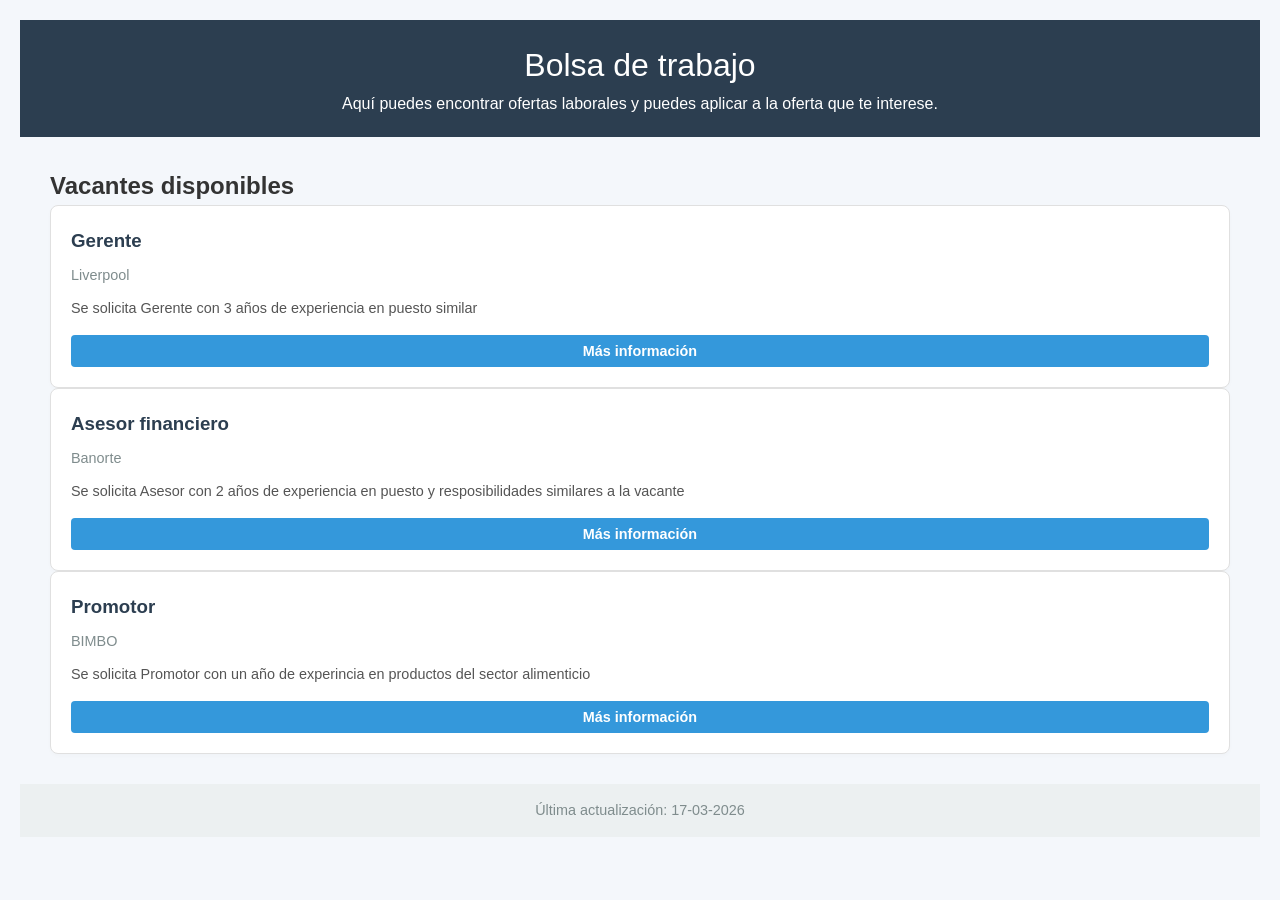
<file: index.html>
<!DOCTYPE html>
<html lang="en">
<head>
    <meta charset="UTF-8">
    <meta name="viewport" content="width=device-width, initial-scale=1.0">
    <title>Bolsa de trabajo</title>
    <link rel="stylesheet" href="css/styles.css">
</head>
<body>
    <header>
        <h1>Bolsa de trabajo</h1>
        <p>Aquí puedes encontrar ofertas laborales y puedes aplicar a la oferta que te interese.</p>
    </header>
    <nav>
        
    </nav>
    <main>
        <section class="vacancies-section">
            <h2>Vacantes disponibles</h2>
            <div class="vacancies-card">
                <h3>Gerente</h3>
                <div class="company">Liverpool</div>
                <div class="description">Se solicita Gerente con 3 años de experiencia en puesto similar</div>
                <a href="vacantes/gerente.html" >
                    <button class="btn-apply">Más información</button>
                </a>
            </div>

            <div class="vacancies-card">
                <h3>Asesor financiero</h3>
                <div class="company">Banorte</div>
                <div class="description">Se solicita Asesor con 2 años de experiencia en puesto y resposibilidades similares a la vacante</div>
                <button onclick="window.location.href='vacantes/asesor.html'" class="btn-apply">Más información</button>
            </div>

            <div class="vacancies-card">
                <h3>Promotor</h3>
                <div class="company">BIMBO</div>
                <div class="description">Se solicita Promotor con un año de experincia en productos del sector alimenticio</div>
                <button onclick="promotor()" class="btn-apply">Más información</button>
            </div>

            

        </section>
    </main>
    <footer>
        Última actualización: 17-03-2026
    </footer>
    <script src="js/funtions.js"></script>
</body>
</html>
</file>
<file: css/styles.css>
* {
    box-sizing: border-box;
    margin: 0;
    padding: 0;
}

body {
    font-family: 'Segoe UI', Tahoma, Geneva, Verdana, sans-serif;
    background-color: #f4f7fb;
    color: #333;
    line-height: 1.6;
    padding: 20px;
}

header {
    background-color: #2c3e50;
    color: white;
    padding: 20px 30px;
    text-align: center;
}

header h1 {
    font-weight: 400;
    font-size: 2rem;
}
main{
    display: flex;
    flex-wrap: wrap;
    padding: 30px;
    gap: 30px
}
footer{
    background: #ecf0f1;
    padding: 15px 30px;
    text-align: center;
    color: #7f8c8d;
    font-size: 0.9rem;
}
.vacancies-section{
    flex:1 1 400px;
}

.vacancies-card{
    background: white;
    border: 1px solid #e0e0e0;
    border-radius: 8px;
    padding: 20px;
    transition: transform 0.2s, box-shadow 0.2s;
    box-shadow: 0 2px 4px rgba(0,0,0,0.02);
}

.vacancies-card h3{
    margin-bottom: 8px;
    color: #2c3e50;
}

.vacancies-card .company{
    font-size: 0.9rem;
    color: #7f8c8d;
    margin-bottom: 10px;
}

.vacancies-card .description{
    font-size: 0.9rem;
    color: #7f8c8d;
    margin-bottom: 15px;
    color: #555;
}

.btn-apply{
    background: #3498db;
    color: white;
    border: none;
    padding: 8px 16px;
    border-radius: 4px;
    cursor: pointer;
    font-weight: 600;
    font-size: 0.9rem;
    transition: background 0.2s;
    width: 100%;
}
.btn-apply:hover{
    background: #2980b9;
}
</file>
